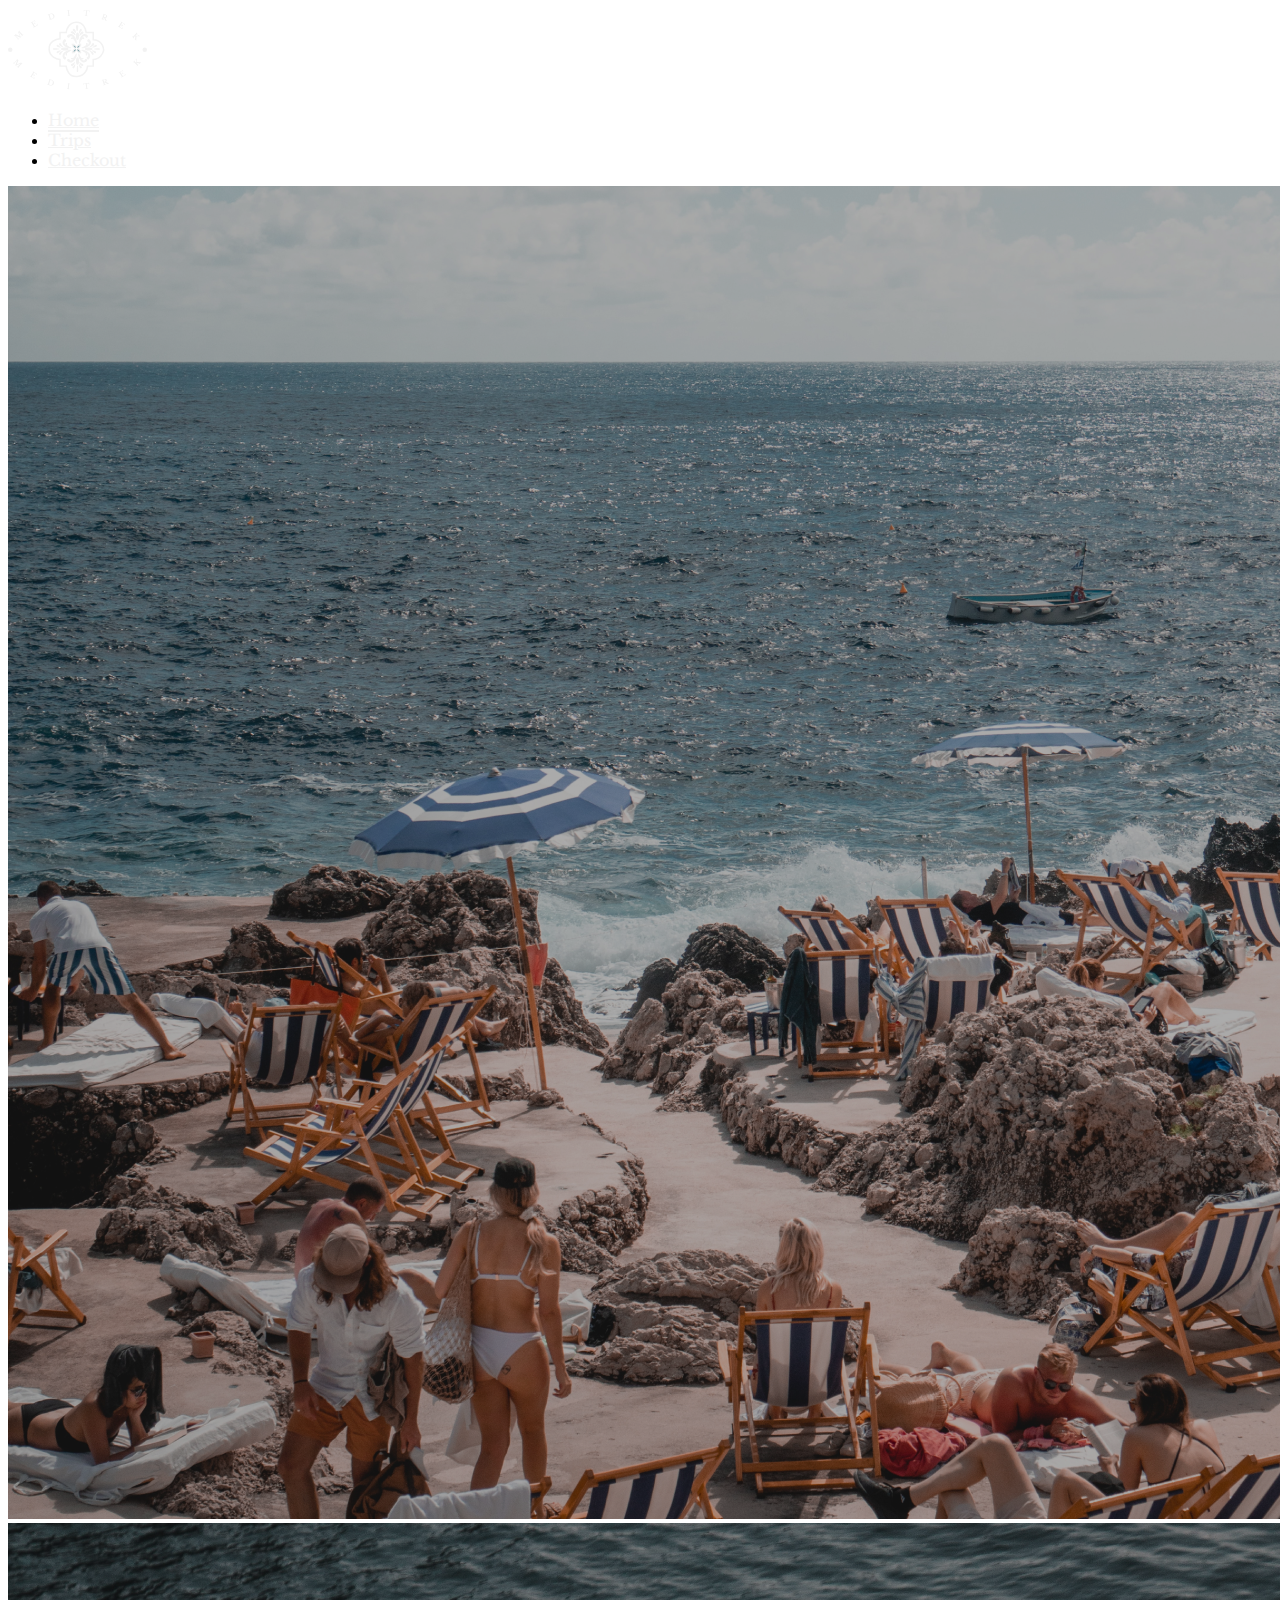
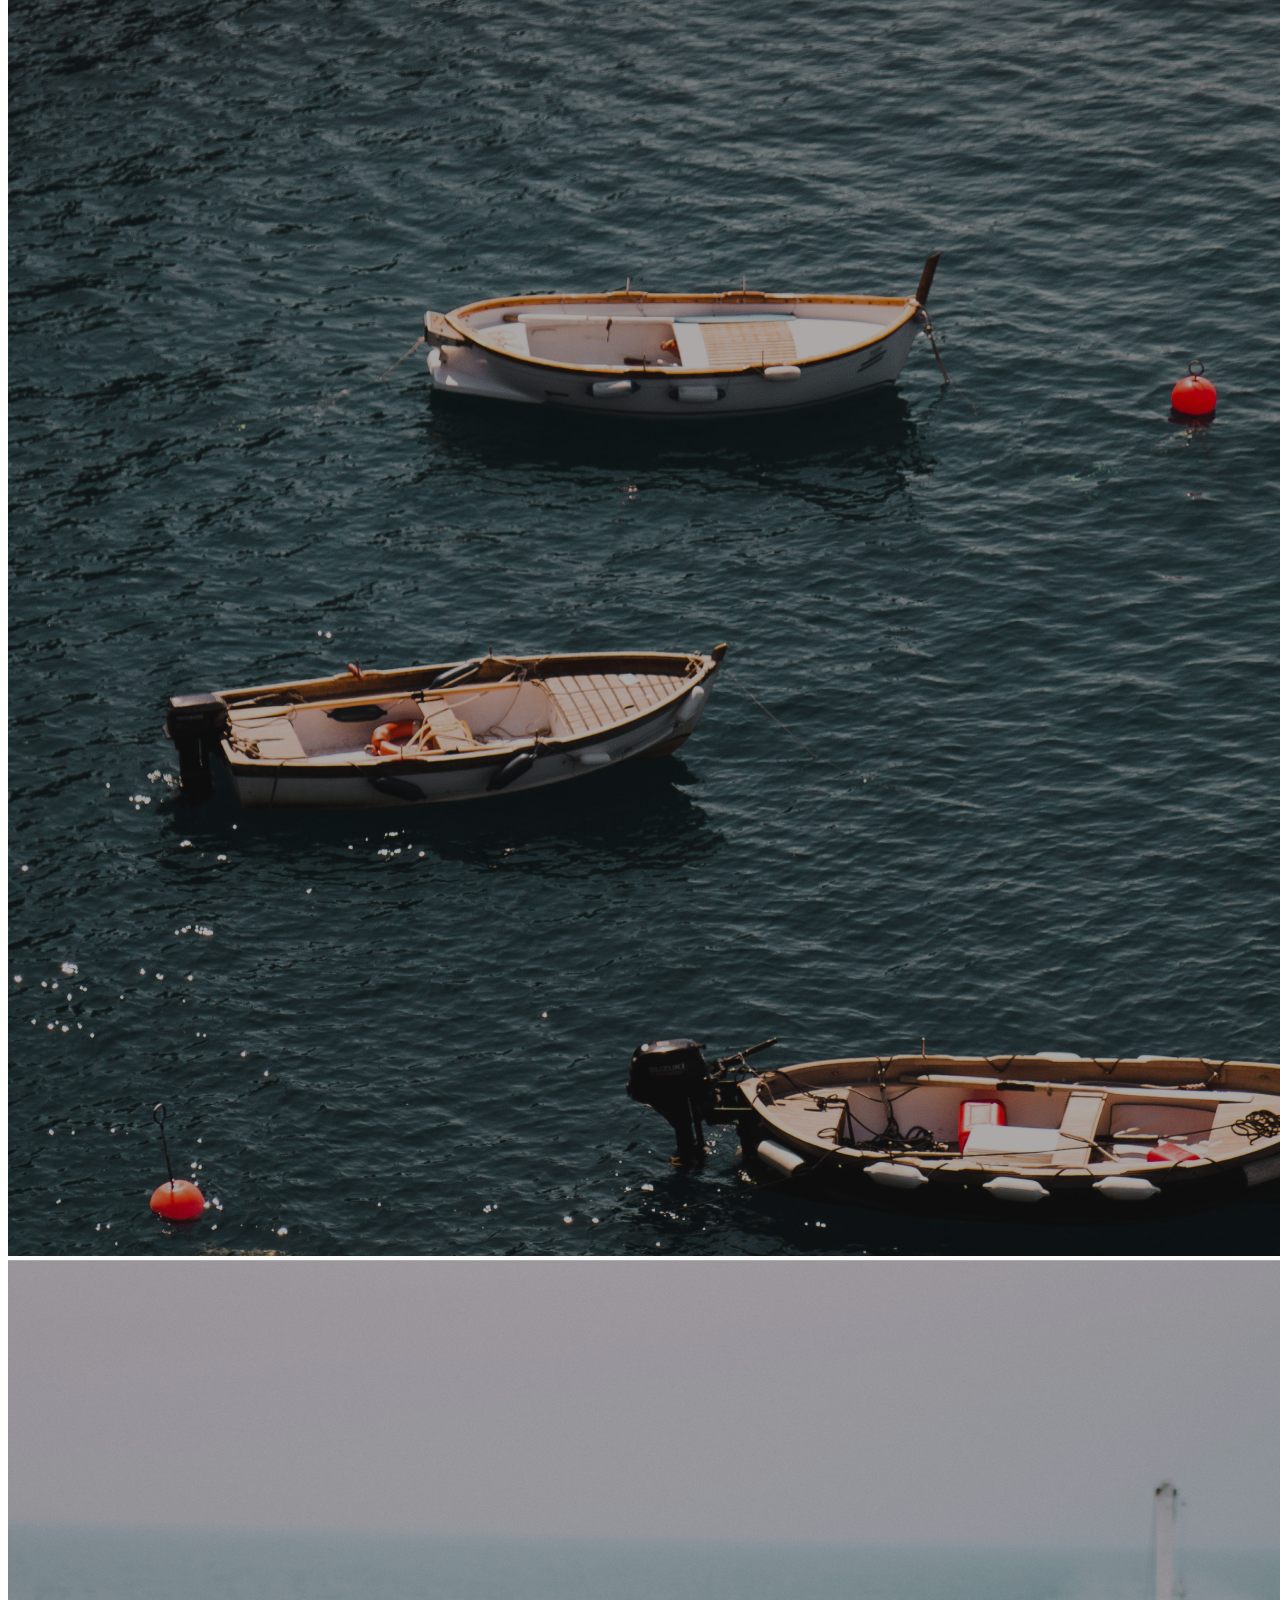
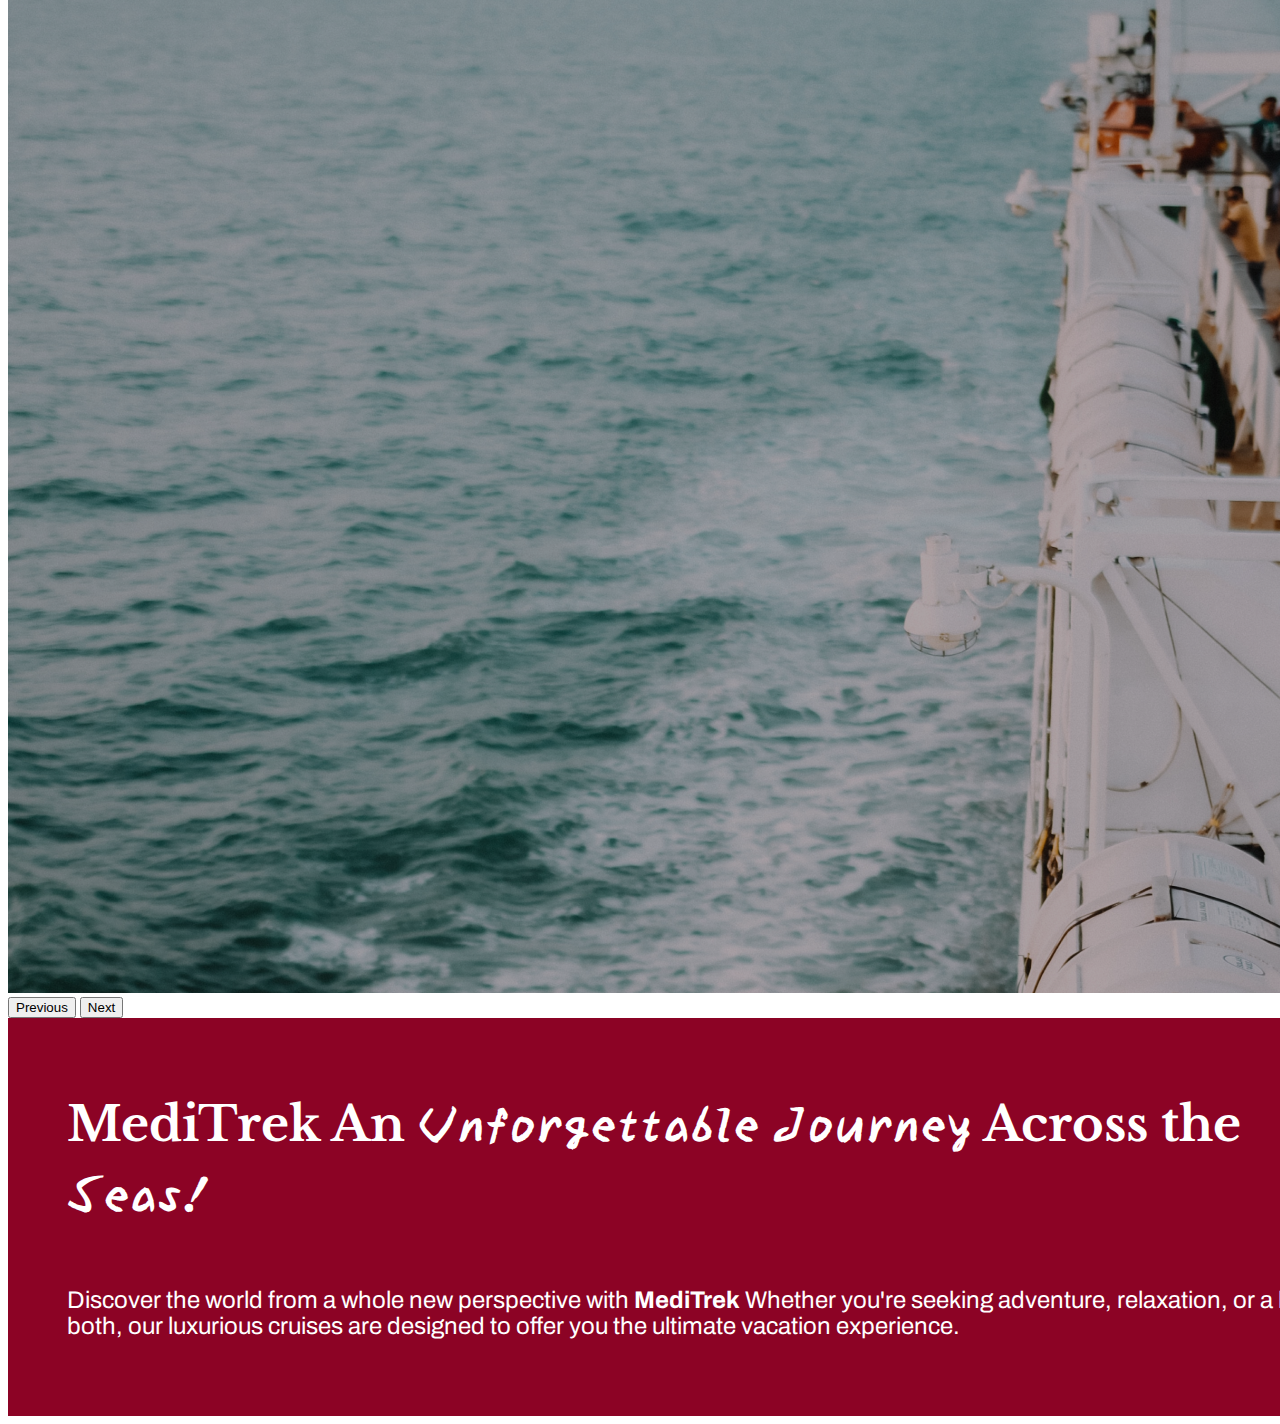
<file: index.html>
<!DOCTYPE html>
<html lang="en">
<head>
    <meta charset="UTF-8">
    <meta name="viewport" content="width=device-width, initial-scale=1.0">
    <title>MediTrek</title>

    <!-- Styles -->
    <link href="https://cdn.jsdelivr.net/npm/bootstrap@5.3.1/dist/css/bootstrap.min.css" rel="stylesheet" integrity="sha384-4bw+/aepP/YC94hEpVNVgiZdgIC5+VKNBQNGCHeKRQN+PtmoHDEXuppvnDJzQIu9" crossorigin="anonymous">
    <link href="css/main.css" rel="stylesheet">
</head>
<body>


<!---------------------------------------------------------------------------------------------------------------------- -->
    <!--Navbar-->

    <nav class="navbar fixed-top">
        <div class="container">
          
          <!-- Logo -->
          <a class="navbar-brand" href="index.html">
            <img src="assets/logo.svg" alt="Logo" height="82">
          </a>
  
          <!-- Nav Items -->
          <ul class="nav">
            <li class="nav-item">
              <a class="nav-link active" aria-current="page" href="index.html">Home</a>
            </li>
            <li class="nav-item">
              <a class="nav-link" href="pages/trips.html">Trips</a>
            </li>
            <li class="nav-item">
              <a class="nav-link" href="pages/checkout.html">Checkout</a>
            </li>
          </ul>
  
        </div>
      </nav>



<!---------------------------------------------------------------------------------------------------------------------- -->
    <!--Carousel-->

    <div id="carouselExample" class="carousel slide">

        <div class="carousel-inner">
            <!-- Slide 1 -->
          <div class="carousel-item active">
            <img src="assets/slide1-img.png" class="d-block w-100" alt="...">

          </div>

          <!-- Slide 2 -->
          <div class="carousel-item">
            <img src="assets/slide2-img.png" class="d-block w-100" alt="...">
          </div>

          <!-- Slide 3 -->
          <div class="carousel-item">
            <img src="assets/slide3-img.png" class="d-block w-100" alt="...">
          </div>
        </div>

         <!-- Carousel Controls -->
        <button class="carousel-control-prev" type="button" data-bs-target="#carouselExample" data-bs-slide="prev">
          <span class="carousel-control-prev-icon" aria-hidden="true"></span>
          <span class="visually-hidden">Previous</span>
        </button>
        <button class="carousel-control-next" type="button" data-bs-target="#carouselExample" data-bs-slide="next">
          <span class="carousel-control-next-icon" aria-hidden="true"></span>
          <span class="visually-hidden">Next</span>
        </button>
      </div>

      <div class="text-box">
        <h1>
            MediTrek An<span style="font-family: 'Yuji Boku', serif;"> Unforgettable Journey</span>
            Across the <span style="font-family: 'Yuji Boku', serif;"> Seas!</span>

        </h1>
        

        <p>
            
            Discover the world from a whole new perspective with <strong>MediTrek</strong> Whether you're seeking
            adventure, relaxation, or a bit of both, our luxurious cruises are designed to offer you the 
            ultimate vacation experience.
        </p>
        

      </div>




      <!-- Scripts -->
     <script src="https://cdn.jsdelivr.net/npm/@popperjs/core@2.11.8/dist/umd/popper.min.js" integrity="sha384-I7E8VVD/ismYTF4hNIPjVp/Zjvgyol6VFvRkX/vR+Vc4jQkC+hVqc2pM8ODewa9r" crossorigin="anonymous"></script>
     <script src="https://cdn.jsdelivr.net/npm/bootstrap@5.3.1/dist/js/bootstrap.bundle.min.js" integrity="sha384-HwwvtgBNo3bZJJLYd8oVXjrBZt8cqVSpeBNS5n7C8IVInixGAoxmnlMuBnhbgrkm" crossorigin="anonymous"></script>
     <script src="https://ajax.googleapis.com/ajax/libs/jquery/3.7.0/jquery.min.js"></script>
     <script src="js/main.js"></script>
    
</body>
</html>
</file>
<file: css/main.css>
@import url('https://fonts.googleapis.com/css2?family=Archivo:wght@400;500;600&family=Libre+Baskerville:wght@400;700&family=Yuji+Boku&display=swap');

/* ---------------------------------------------------------------- */
/* Global Styles */

/* Fonts */

p{
    font-family: 'Archivo', sans-serif;
    font-size: 24px;
}

/* Spacing */



/* ---------------------------------------------------------------- */
/* Components */






/* Bootstrap Component Overrides */


/* Navigation */

.nav-link {
    font-family: 'Libre Baskerville', serif;
    color: #F2F2F2;
}

.nav-link:hover {
    color: #8C0325;
}

.nav-link.active {
    border-bottom: 2px solid #F2F2F2;
    color: #F2F2F2;
}

/* Section 2 */


.text-box{
    width: 100%;
    height: 363px;
    background: #8C0325;
    padding-top: 35px;
    padding-left: 59px;
    padding-right: 385px;
   
    color: white;
}

.text-box h1{
    font-size: 48px;
    padding-bottom: 30px;
    
}

.text-box h1{
    font-family: 'Libre Baskerville', serif;  
}
</file>
